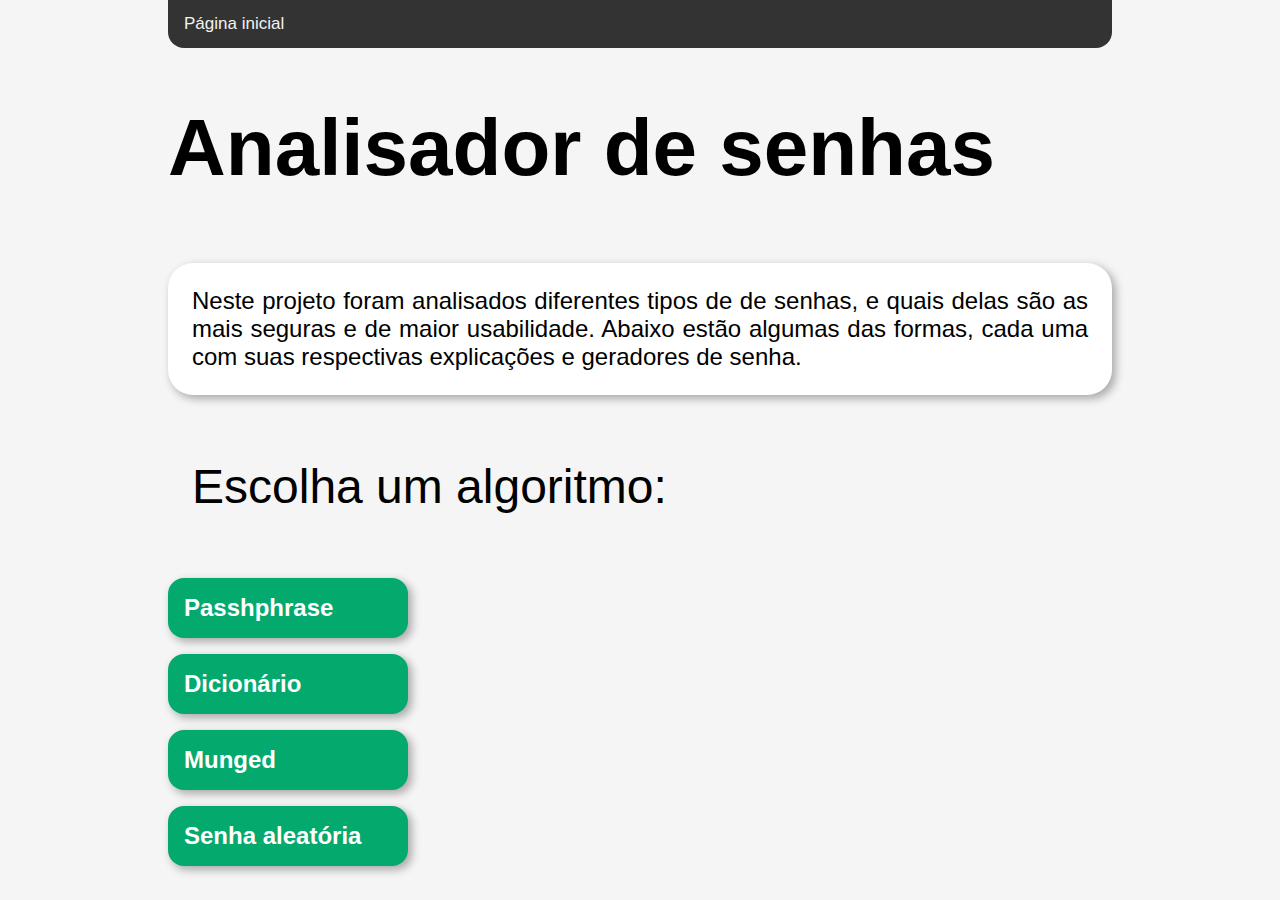
<file: protótipo/index.html>
<!DOCTYPE html>
<html lang="en">

<head>
    <meta charset="UTF-8" />
    <meta http-equiv="X-UA-Compatible" content="IE=edge" />
    <meta name="viewport" content="width=device-width, initial-scale=1.0" />
    <link rel="stylesheet" href="style.css" />
    <link href='https://fonts.googleapis.com/css?family=Varela Round' rel='stylesheet'>
    <title>Página inicial</title>
</head>

<body>
    <div class="topnav">
        <a href="index.html">Página inicial</a>
    </div>

    <div>
        <h1 class="title-text-style">Analisador de senhas</h1>
        <div class="box">
            <p class="text-style" style="padding-left: 1.5rem; padding-right: 1.5rem;">
                Neste projeto foram analisados diferentes tipos de de senhas, e quais delas são as mais seguras
                e de maior usabilidade. Abaixo estão
                algumas das formas, cada uma com suas respectivas explicações e geradores de senha.
            </p>
        </div>
    </div>
    <div>
        <h2 class="text-style" style="font-size: 3rem">Escolha um algoritmo:</h2>
        <div class="buttons-box">
            <button class="buttons-style" onclick="window.location='passphrase.html';">Passhphrase</button>
            <button class="buttons-style" onclick="window.location='dicionario.html';">Dicionário</button>
            <button class="buttons-style" onclick="window.location='munged.html';">Munged</button>
            <button class="buttons-style" onclick="window.location='random.html';">Senha aleatória</button>
        </div>
    </div>
</body>

</html>
</file>
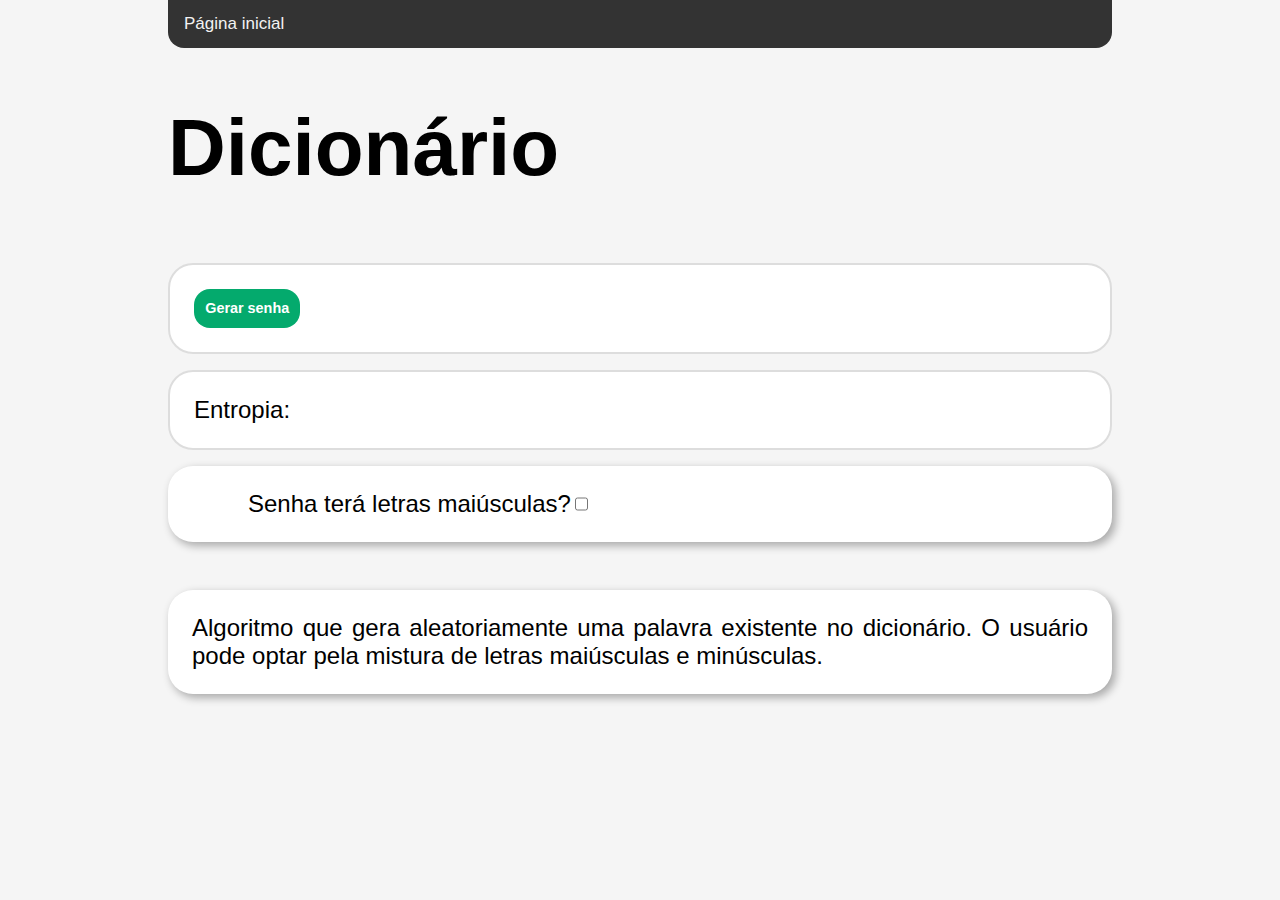
<file: protótipo/dicionario.html>
<!DOCTYPE html>
<html lang="en">

<head>
    <meta charset="UTF-8">
    <meta http-equiv="X-UA-Compatible" content="IE=edge">
    <meta name="viewport" content="width=device-width, initial-scale=1.0">
    <link rel="stylesheet" href="style.css" />
    <title>Dicionário</title>
    <script type="module" src="app.js"></script>
</head>
</head>

<body>
    <div class="topnav">
        <a href="index.html">Página inicial</a>
    </div>
    <div>
        <h1 class="title-text-style">Dicionário</h1>

        <div class="box-generate-password">
            <button class="button-generate-password" id="generate-password">Gerar senha</button>

            <span id="senha"></span>
        </div>
        <div class="box-generate-password">
            <span>Entropia: </span>
            <span id="entropia" style="word-break: break-all;"></span>
        </div>

        <div class="box" style="border-width: 0.1rem">
            <div class="text-style" style="
            padding-left: 5rem;
            padding-right: 5rem;
            display: flex;
            flex-direction: column;
          ">

                <div style="display: flex; flex-direction: row">
                    Senha terá letras maiúsculas?
                    <input type="checkbox" name="hasupper" id="hasupper" /><br />
                </div>

            </div>
        </div>

        <div class="box" style="margin-top: 3rem;">
            <p class="text-style" style="padding-left: 1.5rem; padding-right: 1.5rem">
                Algoritmo que gera aleatoriamente uma palavra existente no dicionário. O
                usuário pode optar pela mistura de letras maiúsculas e minúsculas.
            </p>
        </div>
    </div>
</body>

</html>
</file>
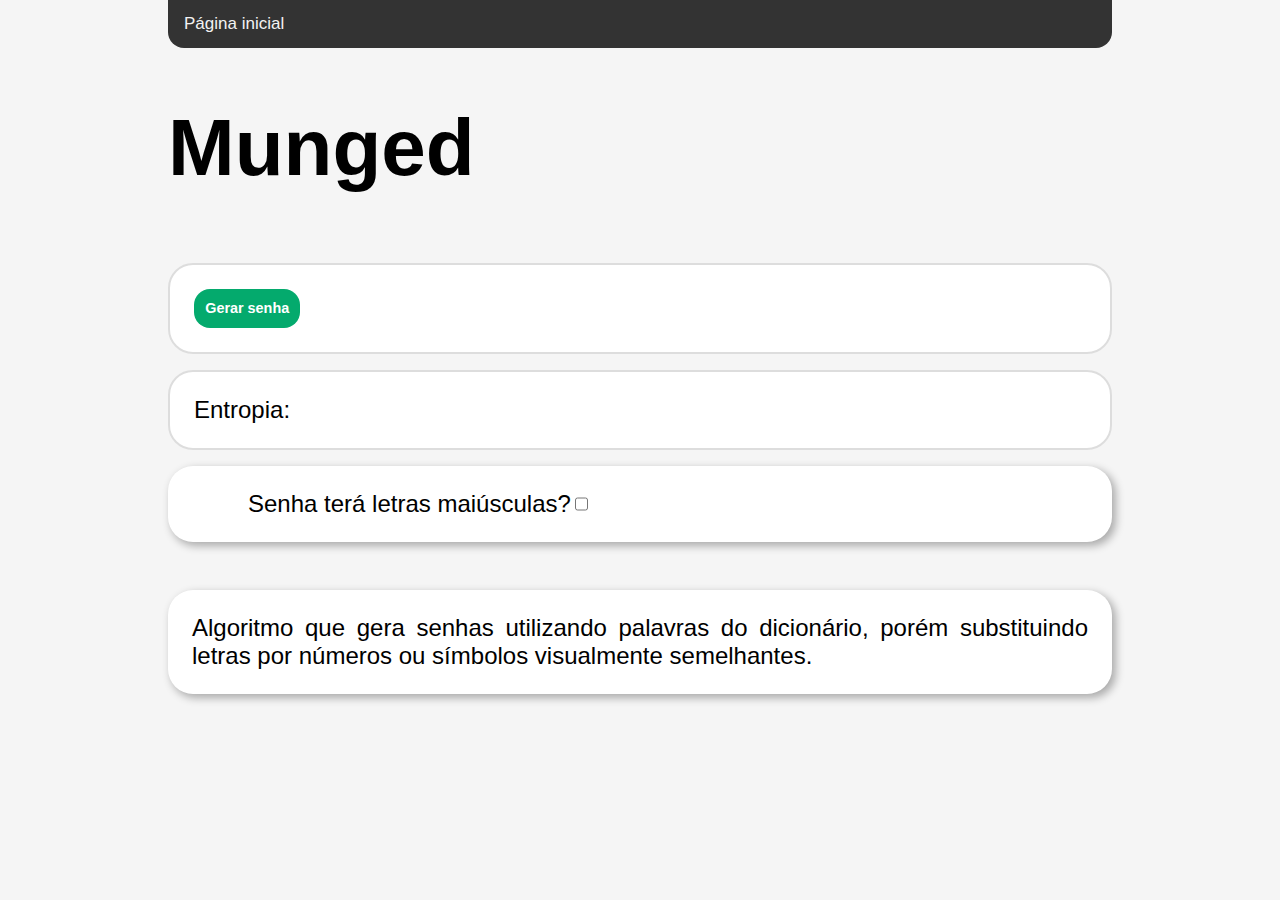
<file: protótipo/munged.html>
<!DOCTYPE html>
<html lang="en">

<head>
    <meta charset="UTF-8">
    <meta http-equiv="X-UA-Compatible" content="IE=edge">
    <meta name="viewport" content="width=device-width, initial-scale=1.0">
    <link rel="stylesheet" href="style.css" />
    <title>Munged</title>
    <script type="module" src="app.js"></script>
</head>
</head>

<body>
    <div class="topnav">
        <a href="index.html">Página inicial</a>
    </div>
    <div>
        <h1 class="title-text-style">Munged</h1>

        <div class="box-generate-password">
            <button class="button-generate-password" id="generate-password">Gerar senha</button>

            <span id="senha"></span>
        </div>
        <div class="box-generate-password">
            <span>Entropia: </span>
            <span id="entropia" style="word-break: break-all;"></span>
        </div>

        <div class="box" style="border-width: 0.1rem">
            <div class="text-style" style="
            padding-left: 5rem;
            padding-right: 5rem;
            display: flex;
            flex-direction: column;
          ">

                <div style="display: flex; flex-direction: row">
                    Senha terá letras maiúsculas?
                    <input type="checkbox" name="hasupper" id="hasupper" /><br />
                </div>

            </div>
        </div>

        <div class="box" style="margin-top: 3rem;">
            <p class="text-style" style="padding-left: 1.5rem; padding-right: 1.5rem">
                Algoritmo que gera senhas utilizando palavras do dicionário, porém
                substituindo letras por números ou símbolos visualmente semelhantes.
            </p>
        </div>
    </div>
</body>

</html>
</file>
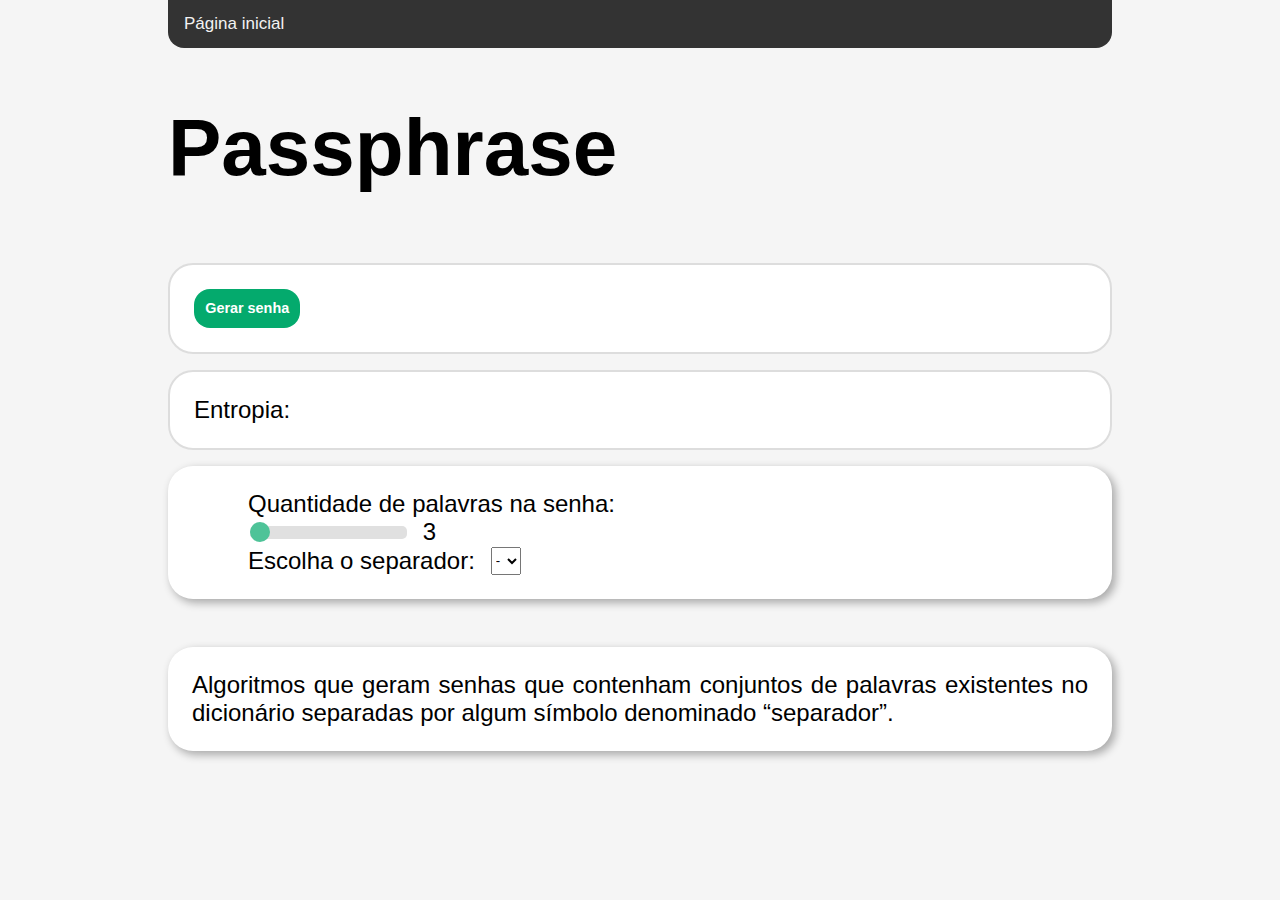
<file: protótipo/passphrase.html>
<!DOCTYPE html>
<html lang="en">

<head>
    <meta charset="UTF-8" />
    <meta http-equiv="X-UA-Compatible" content="IE=edge" />
    <meta name="viewport" content="width=device-width, initial-scale=1.0" />
    <link rel="stylesheet" href="style.css" />
    <title>Passphrase</title>
    <script type="module" src="app.js"></script>
</head>

<body>
    <div class="topnav">
        <a href="index.html">Página inicial</a>
    </div>

    <div>

        <h1 class="title-text-style">Passphrase</h1>

        <div class="box-generate-password">
            <button class="button-generate-password" id="generate-password">Gerar senha</button>

            <span id="senha" style="word-break: break-all;"></span>
        </div>
        <div class="box-generate-password">
            <span>Entropia: </span>
            <span id="entropia" style="word-break: break-all;"></span>
        </div>

        <div class="box" style="border-width: 0.1rem">
            <div class="text-style" style="
            padding-left: 5rem;
            padding-right: 5rem;
            display: flex;
            flex-direction: column;
          ">


                <div style="display: flex; flex-direction: row">
                    Quantidade de palavras na senha:
                </div>
                <div style="display: flex; flex-direction: row">
                    <input style="margin-right: 1rem;" type="range" min="3" max="20" value="1" name="numero" id="numero"
                        class="slider" />
                    <span id="valorNumero"></span>
                </div>
                <div style="display: flex; flex-direction: row">
                    Escolha o separador:
                    <select style="margin-left: 1rem;" type="text" maxlength="1" name="separador" id="separador">
                        <option>-</option>
                        <option>/</option>
                        <option>_</option>
                    </select>
                </div>
            </div>


        </div>

        <div class="box" style="margin-top: 3rem;">
            <p class="text-style" style="padding-left: 1.5rem; padding-right: 1.5rem">
                Algoritmos que geram senhas que contenham conjuntos de palavras
                existentes no dicionário separadas por algum símbolo denominado “separador”.
            </p>
        </div>

    </div>

</body>

</html>
</file>
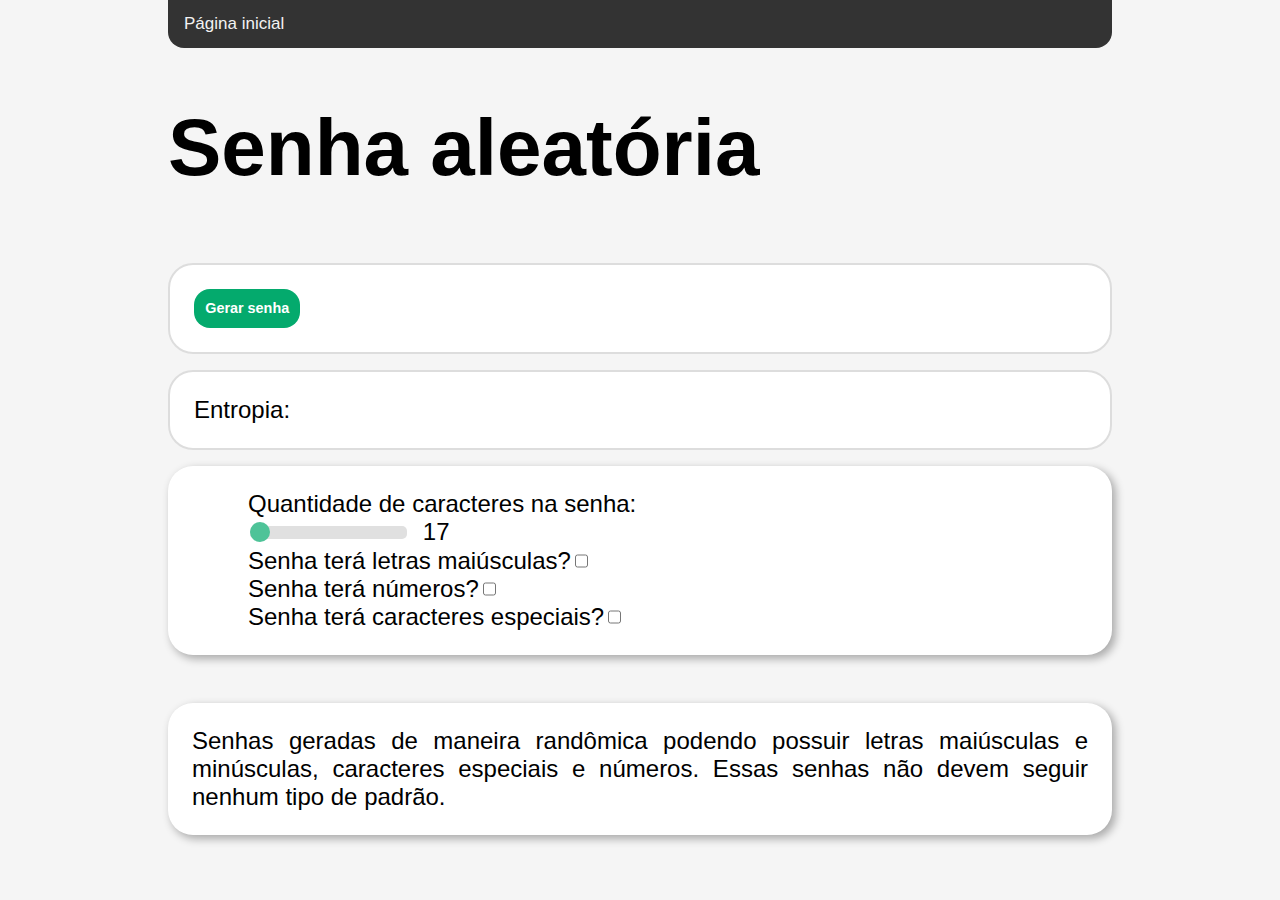
<file: protótipo/random.html>
<!DOCTYPE html>
<html lang="en">

<head>
    <meta charset="UTF-8">
    <meta http-equiv="X-UA-Compatible" content="IE=edge">
    <meta name="viewport" content="width=device-width, initial-scale=1.0">
    <link rel="stylesheet" href="style.css" />
    <title>Senha aleatória</title>
    <script type="module" src="app.js"></script>
</head>
</head>

<body>
    <div class="topnav">
        <a href="index.html">Página inicial</a>
    </div>
    <div>
        <h1 class="title-text-style">Senha aleatória</h1>

        <div class="box-generate-password">
            <button class="button-generate-password" id="generate-password">Gerar senha</button>

            <span id="senha"></span>
        </div>
        <div class="box-generate-password">
            <span>Entropia: </span>
            <span id="entropia" style="word-break: break-all;"></span>
        </div>


        <div class="box" style="border-width: 0.1rem">
            <div class="text-style" style="
            padding-left: 5rem;
            padding-right: 5rem;
            display: flex;
            flex-direction: column;
          ">
                <div style="display: flex; flex-direction: row">
                    Quantidade de caracteres na senha:
                </div>
                <div style="display: flex; flex-direction: row">
                    <input style="margin-right: 1rem;" type="range" min="17" max="50" value="1" name="numero"
                        id="numero" class="slider" />
                    <span id="valorNumero"></span>
                </div>
                <div style="display: flex; flex-direction: row">
                    Senha terá letras maiúsculas?
                    <input type="checkbox" name="hasupper" id="hasupper" /><br />
                </div>
                <div style="display: flex; flex-direction: row">
                    Senha terá números?
                    <input type="checkbox" name="hasalpha" id="hasalpha" /><br />
                </div>
                <div style="display: flex; flex-direction: row">
                    Senha terá caracteres especiais?
                    <input type="checkbox" name="hasspecial" id="hasspecial" /><br />
                </div>

            </div>
        </div>

        <div class="box" style="margin-top: 3rem;">
            <p class="text-style" style="padding-left: 1.5rem; padding-right: 1.5rem">
                Senhas geradas de maneira randômica podendo possuir letras
                maiúsculas e minúsculas, caracteres especiais e números. Essas senhas não devem seguir
                nenhum tipo de padrão.
            </p>
        </div>
    </div>
</body>

</html>
</file>
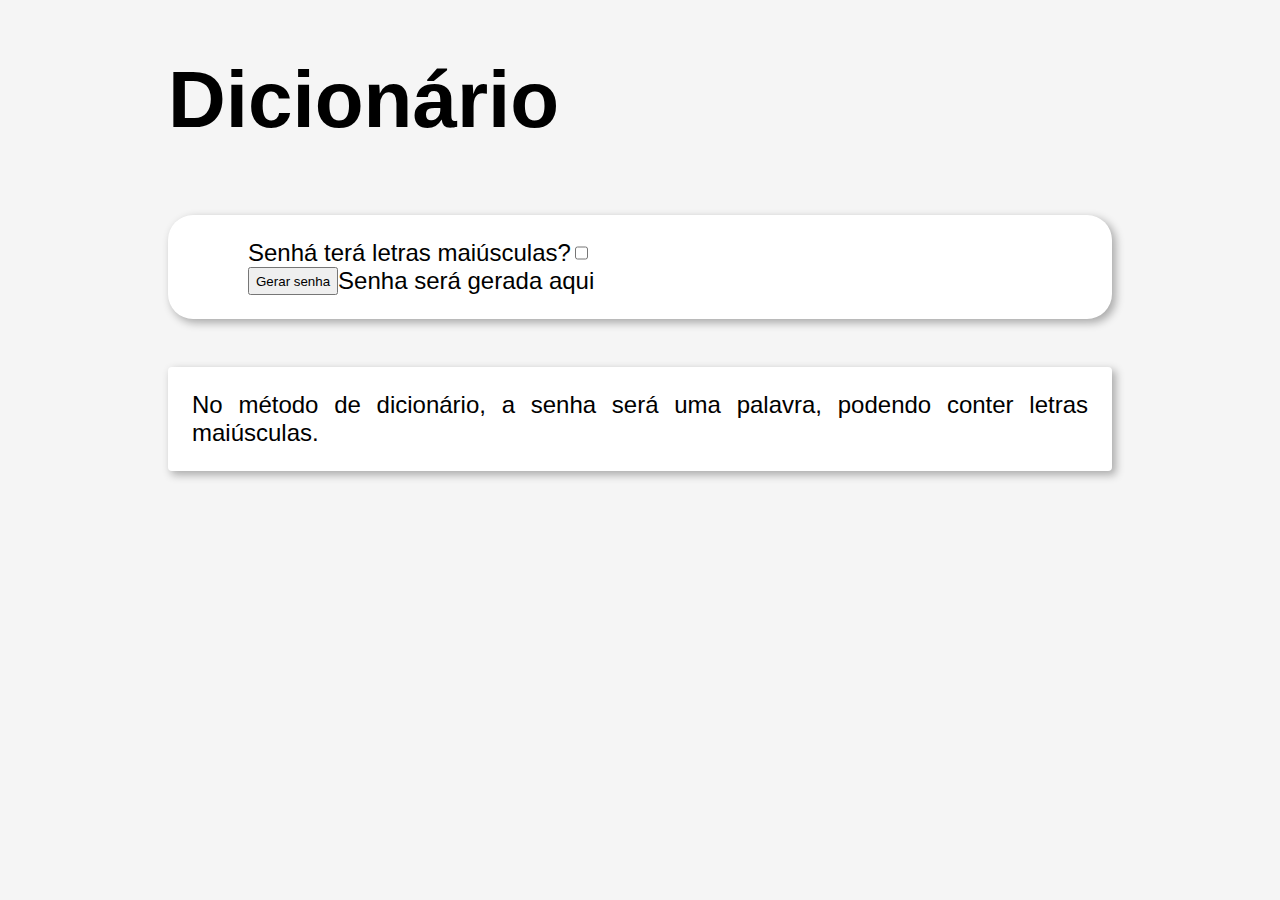
<file: Site/dicionario.html>
<!DOCTYPE html>
<html lang="en">

<head>
    <meta charset="UTF-8">
    <meta http-equiv="X-UA-Compatible" content="IE=edge">
    <meta name="viewport" content="width=device-width, initial-scale=1.0">
    <link rel="stylesheet" href="style.css" />
    <title>Dicionário</title>
    <script src="script.js"></script>
</head>
</head>

<body>
    <div>
        <h1 class="title-text-style">Dicionário</h1>
        <div class="box" style="border-width: 0.1rem">
            <div class="text-style" style="
            padding-left: 5rem;
            padding-right: 5rem;
            display: flex;
            flex-direction: column;
          ">

                <div style="display: flex; flex-direction: row">
                    Senhá terá letras maiúsculas?
                    <input type="checkbox" name="hasupper" id="hasupper" /><br />
                </div>
                <div style="display: flex; flex-direction: row">
                    <button onclick=changePasswordDict()>Gerar senha</button>
                    <span id="senha">Senha será gerada aqui</span>
                </div>
            </div>
        </div>

        <div class="box" style="margin-top: 3rem; border-radius: 4px;">
            <p class="text-style" style="padding-left: 1.5rem; padding-right: 1.5rem">
                No método de dicionário, a senha será uma palavra, podendo conter letras maiúsculas.
            </p>
        </div>
    </div>
</body>

</html>
</file>
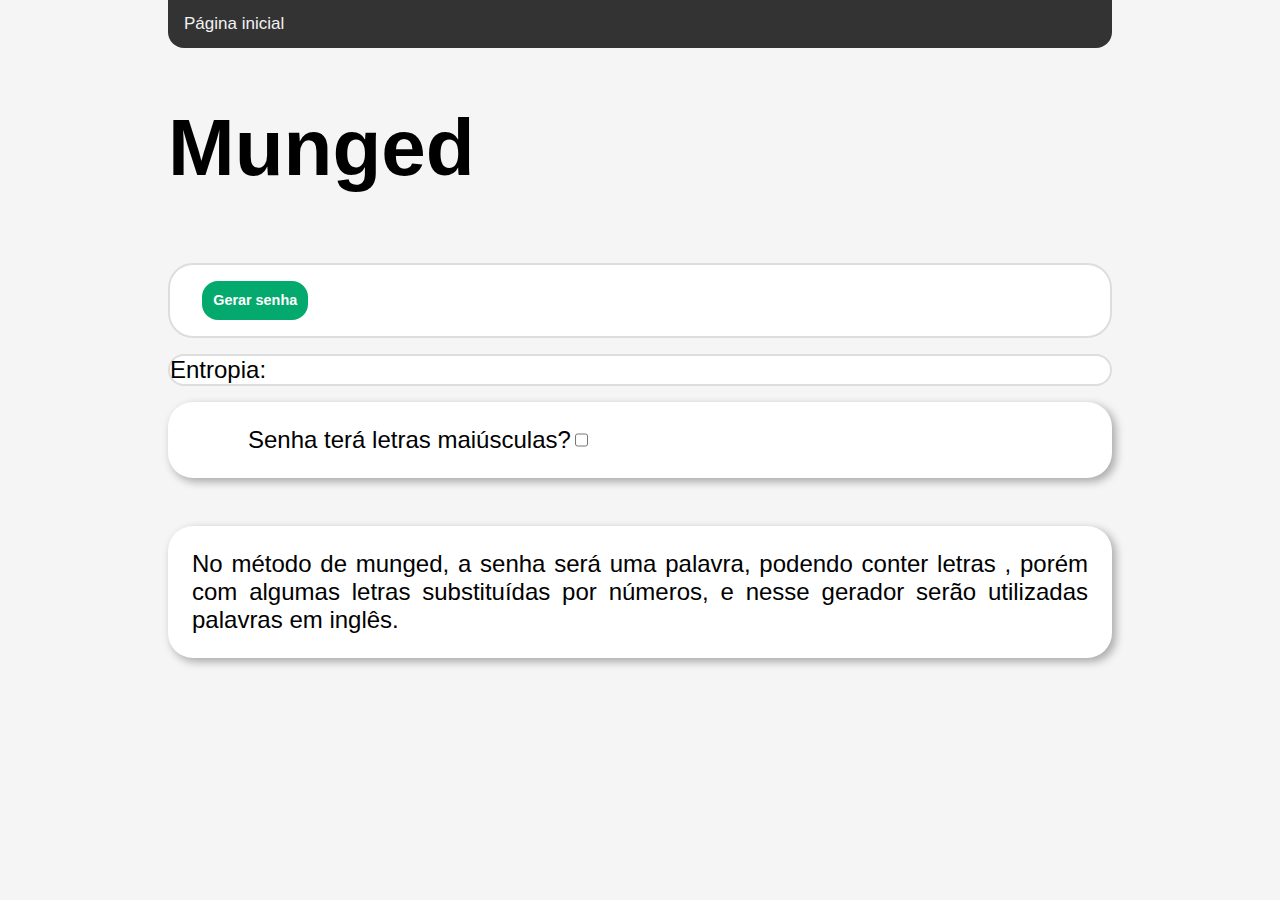
<file: Site/munged.html>
<!DOCTYPE html>
<html lang="en">

<head>
    <meta charset="UTF-8">
    <meta http-equiv="X-UA-Compatible" content="IE=edge">
    <meta name="viewport" content="width=device-width, initial-scale=1.0">
    <link rel="stylesheet" href="style.css" />
    <title>Munged</title>
    <script type="module" src="app.js"></script>
</head>
</head>

<body>
    <div class="topnav">
        <a href="index.html">Página inicial</a>
    </div>
    <div>
        <h1 class="title-text-style">Munged</h1>

        <div class="box-generate-password">
            <button class="button-generate-password" id="generate-password">Gerar senha</button>

            <span id="senha"></span>
        </div>
        <div class="box-generate-password">
            <span>Entropia: </span>
            <span id="entropia" style="word-break: break-all;"></span>
        </div>

        <div class="box" style="border-width: 0.1rem">
            <div class="text-style" style="
            padding-left: 5rem;
            padding-right: 5rem;
            display: flex;
            flex-direction: column;
          ">

                <div style="display: flex; flex-direction: row">
                    Senha terá letras maiúsculas?
                    <input type="checkbox" name="hasupper" id="hasupper" /><br />
                </div>

            </div>
        </div>

        <div class="box" style="margin-top: 3rem;">
            <p class="text-style" style="padding-left: 1.5rem; padding-right: 1.5rem">
                No método de munged, a senha será uma palavra, podendo conter letras , porém com algumas letras
                substituídas por números, e nesse gerador serão utilizadas palavras em inglês.
            </p>
        </div>
    </div>
</body>

</html>
</file>
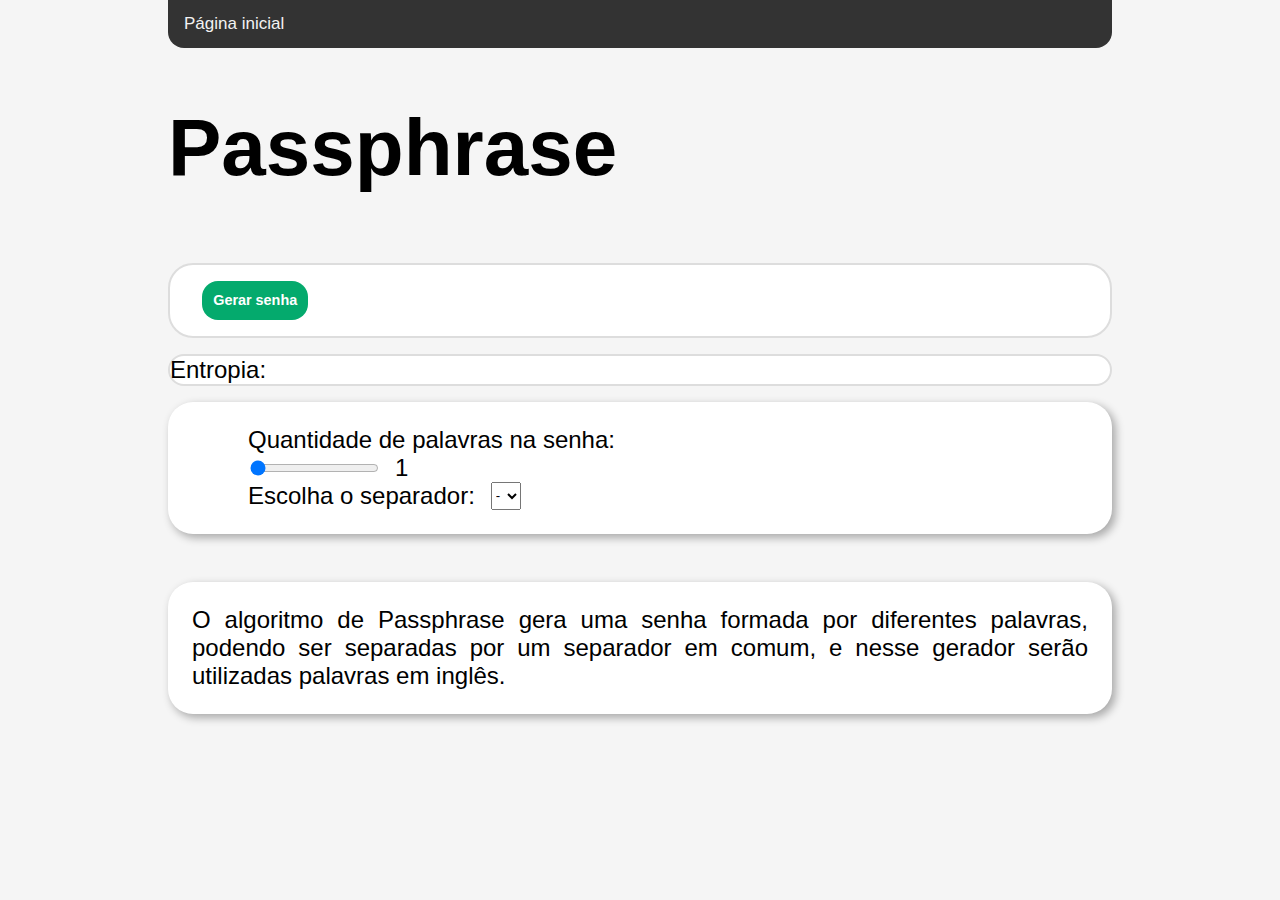
<file: Site/passphrase.html>
<!DOCTYPE html>
<html lang="en">

<head>
    <meta charset="UTF-8" />
    <meta http-equiv="X-UA-Compatible" content="IE=edge" />
    <meta name="viewport" content="width=device-width, initial-scale=1.0" />
    <link rel="stylesheet" href="style.css" />
    <title>Passphrase</title>
    <script type="module" src="app.js"></script>
</head>

<body>
    <div class="topnav">
        <a href="index.html">Página inicial</a>
    </div>

    <div>

        <h1 class="title-text-style">Passphrase</h1>

        <div class="box-generate-password">
            <button class="button-generate-password" id="generate-password">Gerar senha</button>

            <span id="senha" style="word-break: break-all;"></span>
        </div>
        <div class="box-generate-password">
            <span>Entropia: </span>
            <span id="entropia" style="word-break: break-all;"></span>
        </div>

        <div class="box" style="border-width: 0.1rem">
            <div class="text-style" style="
            padding-left: 5rem;
            padding-right: 5rem;
            display: flex;
            flex-direction: column;
          ">


                <div style="display: flex; flex-direction: row">
                    Quantidade de palavras na senha:
                </div>
                <div style="display: flex; flex-direction: row">
                    <input style="margin-right: 1rem;" type="range" min="1" max="20" value="1" name="numero" id="numero"
                        class="slider" />
                    <span id="valorNumero"></span>
                </div>
                <div style="display: flex; flex-direction: row">
                    Escolha o separador:
                    <select style="margin-left: 1rem;" type="text" maxlength="1" name="separador" id="separador">
                        <option>-</option>
                        <option>/</option>
                        <option>_</option>
                    </select>
                </div>
            </div>


        </div>

        <div class="box" style="margin-top: 3rem;">
            <p class="text-style" style="padding-left: 1.5rem; padding-right: 1.5rem">
                O algoritmo de Passphrase gera uma senha formada por diferentes palavras, podendo ser separadas por um
                separador em comum, e nesse gerador serão utilizadas palavras em inglês.
            </p>
        </div>

    </div>

</body>

</html>
</file>
<file: protótipo/style.css>
body{
    padding-left: 10rem; 
    padding-right: 10rem;
    font-family: 'Gill Sans', 'Gill Sans MT', Calibri, 'Trebuchet MS', sans-serif;
    background-color: whitesmoke;
}


.topnav {
    background-color: #333;
    overflow: hidden;
    margin-top: -0.5rem;
    border-bottom-left-radius: 1rem;
    border-bottom-right-radius: 1rem;
  }
  
.topnav a {
   float: left;
   color: #f2f2f2;
   text-align: center;
   padding: 14px 16px;
   text-decoration: none;
   font-size: 17px;
}

.topnav a:hover {
   background-color: #ddd;
   color: black;
}

.title-text-style{
    color: #000;
    font-family: "Gill Sans", sans-serif;
    font-size: 5rem;
    font-weight: 600;
    padding-bottom: 1rem;
}

.text-style{
    color: #000;
    padding: 1.5rem;
    font-size:1.5rem;
    font-style: normal;
    font-weight: 500; 
    text-align: justify;
    text-justify: inter-word;
}

.box{
    background-color: white;
    border-radius: 25px;
    box-shadow: 0.2rem 0.2rem 0.5rem rgba(0, 0, 0, 0.3);
}

.buttons-box{
    display: flex;
    flex-direction: column;
}

.buttons-style{
    margin-bottom: 1rem;
    max-width: 15rem;
    padding: 1rem;
    border: none;
    cursor: pointer;
    text-align: left;

    background-color: #04aa6d;
    color: white;
    border-radius: 1rem;
    font-size:1.5rem;
    font-weight: 550;
    box-shadow: 0.2rem 0.2rem 0.5rem rgba(0, 0, 0, 0.3);
}

.buttons-style:hover {
    padding-left: 2.2rem;
    transition: 0.5s;
}

.button-generate-password{
   margin-right: 0.5rem;
   max-width: 15rem;
   padding: 0.7rem;
   border: none;
   cursor: pointer;
   text-align: left;

   background-color: #04aa6d;
   color: white;
   border-radius: 1rem;
   font-size:0.9rem;
   font-weight: 600;
}

.box-generate-password{
   background-color: white;
   border: 2px solid rgb(221, 221, 221);
   border-radius: 25px;
   margin-bottom: 1rem;
   padding: 1.5rem;

   font-size:1.5rem;
   font-style: normal;
   font-weight: 500; 
}

.slider {
   -webkit-appearance: none;
   width: 20%;
   height: 13px;
   border-radius: 5px;  
   background: #d3d3d3;
   outline: none;
   opacity: 0.7;
   -webkit-transition: .2s;
   transition: opacity .2s;
   margin-top: 0.5rem;
   margin-bottom: 0.5rem;
}
  
.slider::-webkit-slider-thumb {
   -webkit-appearance: none;
   appearance: none;
   width: 20px;
   height: 20px;
   border-radius: 50%; 
   background: #04aa6d;
   cursor: pointer;
}
  
.slider::-moz-range-thumb {
    width: 25px;
    height: 25px;
    border-radius: 50%;
    background: #04aa6d;
    cursor: pointer;
 }
</file>
<file: Site/style.css>
body{
    padding-left: 10rem; 
    padding-right: 10rem;
    font-family: 'Gill Sans', 'Gill Sans MT', Calibri, 'Trebuchet MS', sans-serif;
    background-color: whitesmoke;
}

.title-text-style{
    color: #000;
    font-family: "Gill Sans", sans-serif;
    font-size: 5rem;
    font-weight: 600;
    padding-bottom: 1rem;
}

.text-style{
    color: #000;
    padding: 1.5rem;
    font-size:1.5rem;
    font-style: normal;
    font-weight: 500; 
    text-align: justify;
    text-justify: inter-word;
}

.box{
    background-color: white;
    border-radius: 25px;
    box-shadow: 0.2rem 0.2rem 0.5rem rgba(0, 0, 0, 0.3);
}

.buttons-box{
    display: flex;
    flex-direction: column;
}

.buttons-style{
    margin-bottom: 1rem;
    max-width: 15rem;
    padding: 1rem;
    border: none;
    cursor: pointer;
    text-align: left;

    background-color: #04aa6d;
    color: white;
    border-radius: 1rem;
    font-size:1.5rem;
    font-weight: 550;
    box-shadow: 0.2rem 0.2rem 0.5rem rgba(0, 0, 0, 0.3);
}

.buttons-style:hover {
    padding-left: 2.2rem;
    transition: 0.5s;
}

.topnav {
    background-color: #333;
    overflow: hidden;
    margin-top: -0.5rem;
    border-bottom-left-radius: 1rem;
    border-bottom-right-radius: 1rem;
  }
  
.topnav a {
   float: left;
   color: #f2f2f2;
   text-align: center;
   padding: 14px 16px;
   text-decoration: none;
   font-size: 17px;
}

.topnav a:hover {
   background-color: #ddd;
   color: black;
}

.button-generate-password{
   margin: 1rem;
   margin-left: 2rem;
   margin-right: 2rem;
   max-width: 15rem;
   padding: 0.7rem;
   border: none;
   cursor: pointer;
   text-align: left;

   background-color: #04aa6d;
   color: white;
   border-radius: 1rem;
   font-size:0.9rem;
   font-weight: 600;
}

.box-generate-password{
    background-color: white;
    border: 2px solid rgb(221, 221, 221);
    border-radius: 25px;
    margin-bottom: 1rem;

    font-size:1.5rem;
    font-style: normal;
    font-weight: 500; 
  }
</file>
